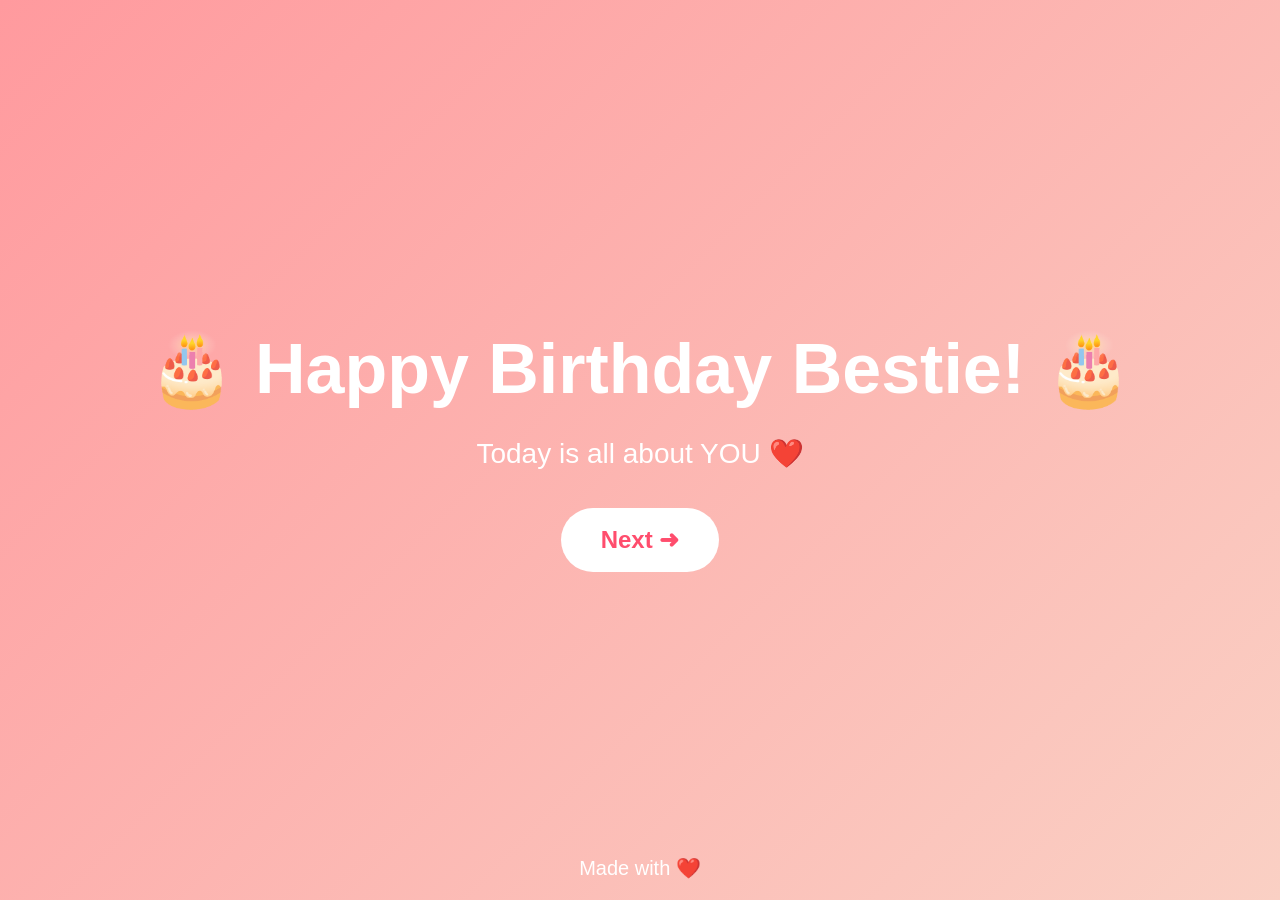
<file: index.html>
<!DOCTYPE html>
<html>
<head>
<title>Happy Birthday</title>
<link rel="stylesheet" href="style.css">
</head>

<body>

<div class="container">
<h1>🎂 Happy Birthday Bestie! 🎂</h1>

<p>Today is all about YOU ❤️</p>

<a href="memories.html" class="btn">Next ➜</a>
</div>

<div class="footer">
Made with ❤️
</div>

</body>
</html>
</file>
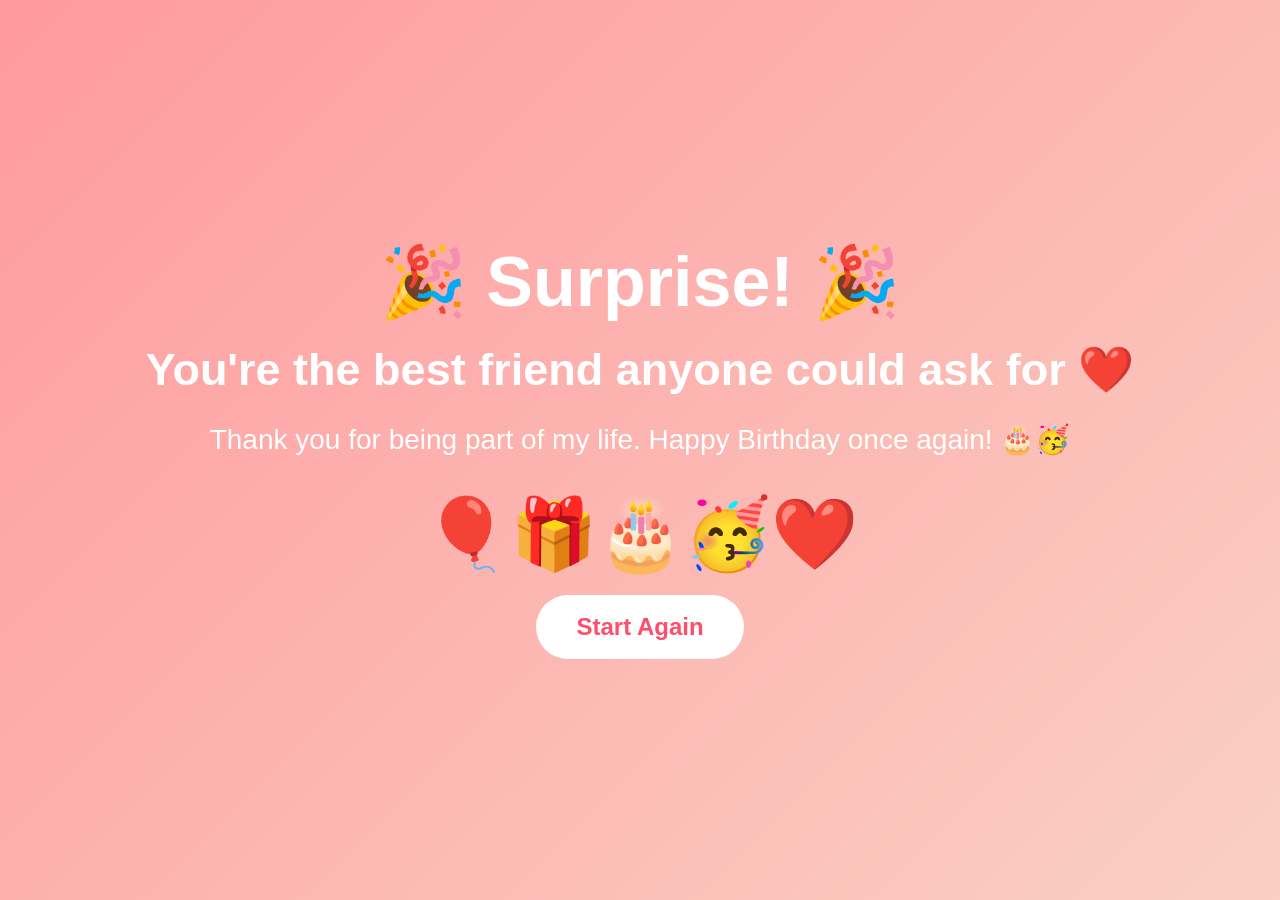
<file: surprise.html>
<!DOCTYPE html>
<html>
<head>
<title>Surprise</title>
<link rel="stylesheet" href="style.css">
</head>

<body>

<div class="container">

<h1>🎉 Surprise! 🎉</h1>

<h2>You're the best friend anyone could ask for ❤️</h2>

<p>
Thank you for being part of my life.
Happy Birthday once again! 🎂🥳
</p>

<h1>🎈🎁🎂🥳❤️</h1>

<a href="index.html" class="btn">Start Again</a>

</div>

</body>
</html>
</file>
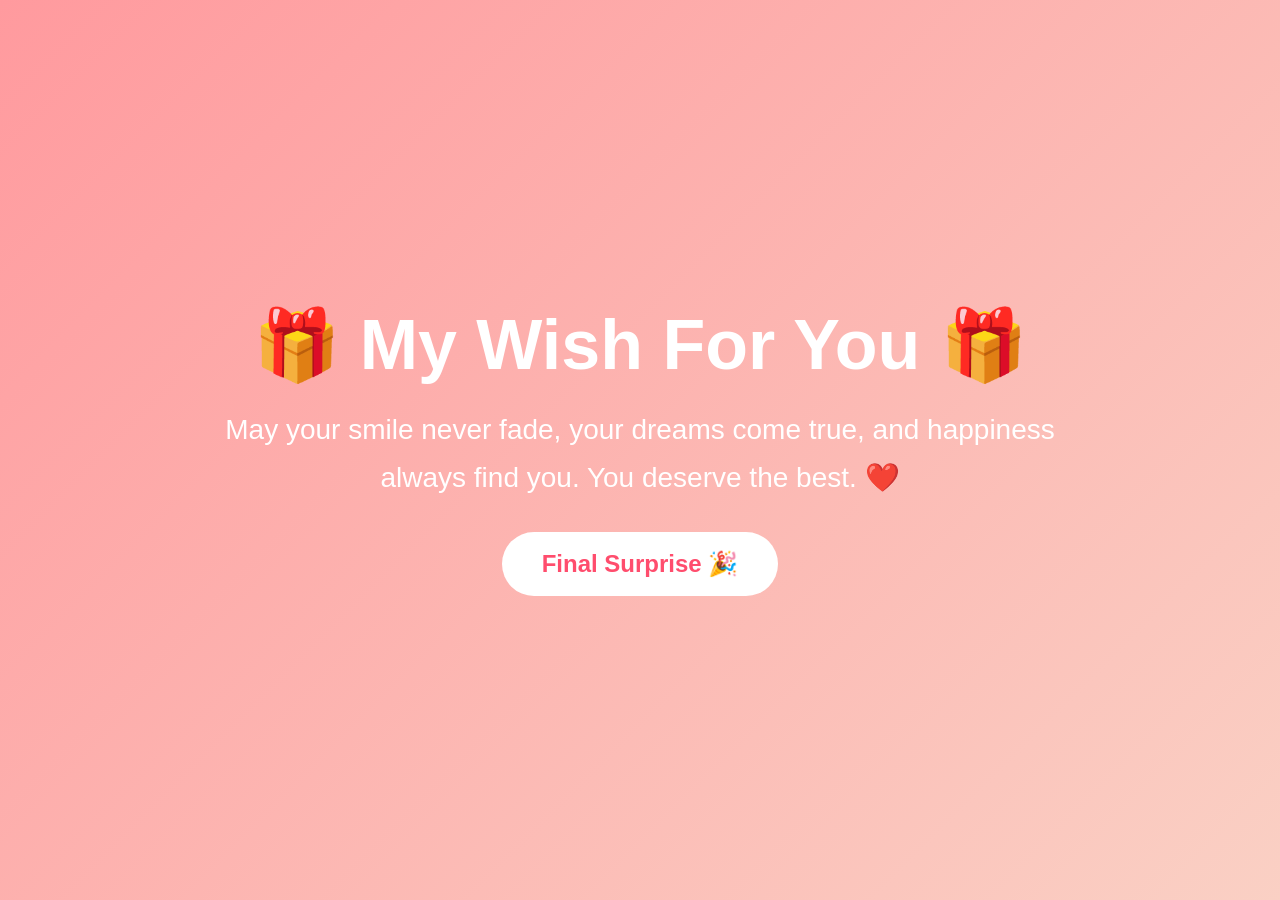
<file: wishes.html>
<!DOCTYPE html>
<html>
<head>
<title>Birthday Wishes</title>
<link rel="stylesheet" href="style.css">
</head>

<body>

<div class="container">

<h1>🎁 My Wish For You 🎁</h1>

<p>
May your smile never fade,
your dreams come true,
and happiness always find you.
You deserve the best. ❤️
</p>

<a href="surprise.html" class="btn">Final Surprise 🎉</a>

</div>

</body>
</html>
</file>
<file: style.css>
*{
    margin:0;
    padding:0;
    box-sizing:border-box;
}

body{
    font-family:Arial,sans-serif;
    background:linear-gradient(135deg,#ff9a9e,#fad0c4);
    color:white;
    min-height:100vh;
}

.container{
    width:100%;
    min-height:100vh;
    display:flex;
    flex-direction:column;
    justify-content:center;
    align-items:center;
    text-align:center;
    padding:30px;
}

h1{
    font-size:70px;
    margin-bottom:20px;
}

h2{
    font-size:45px;
    margin-bottom:20px;
}

p{
    font-size:28px;
    max-width:900px;
    line-height:1.7;
    margin-bottom:30px;
}

.btn{
    display:inline-block;
    padding:18px 40px;
    background:white;
    color:#ff4d6d;
    text-decoration:none;
    border-radius:40px;
    font-size:24px;
    font-weight:bold;
    transition:0.3s;
}

.btn:hover{
    transform:scale(1.1);
    background:#ffe6eb;
}

img{
    width:350px;
    max-width:90%;
    border-radius:20px;
    margin:30px 0;
}

.footer{
    position:absolute;
    bottom:20px;
    width:100%;
    text-align:center;
    font-size:20px;
    }
</file>
